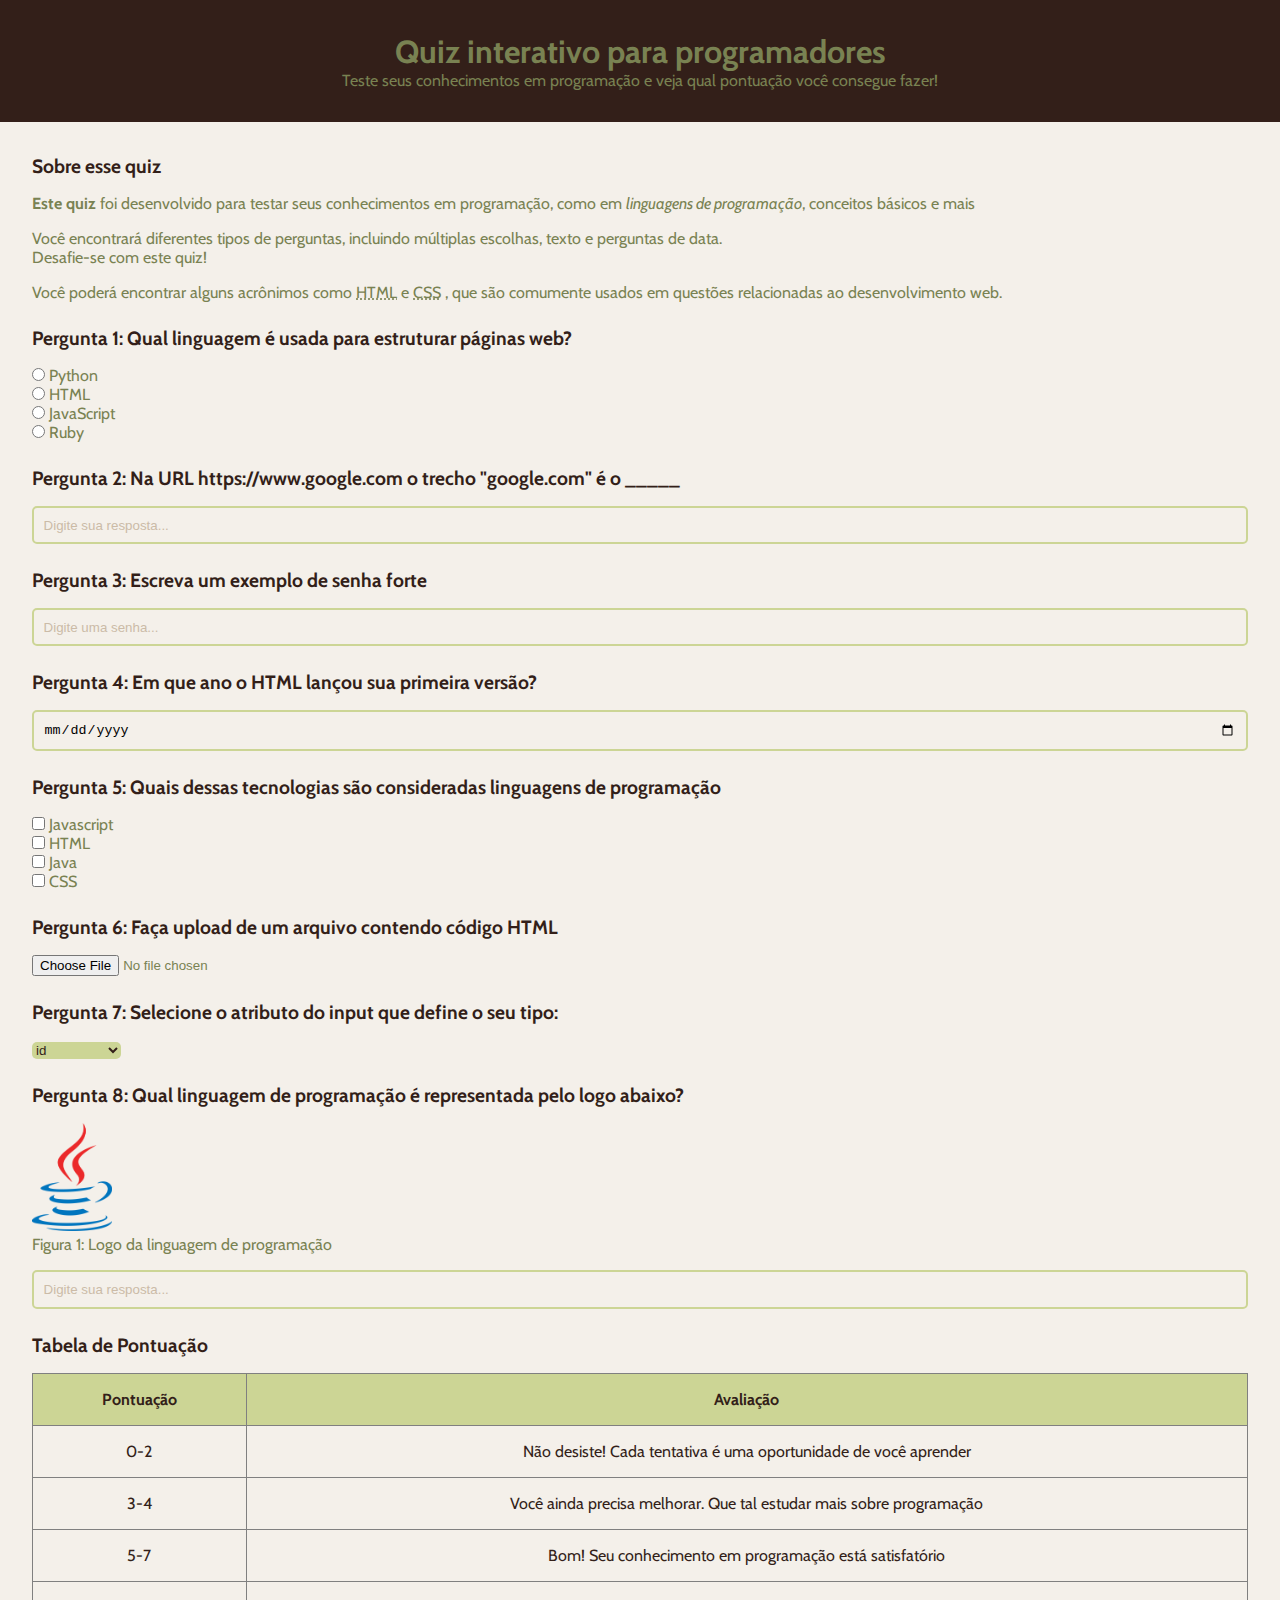
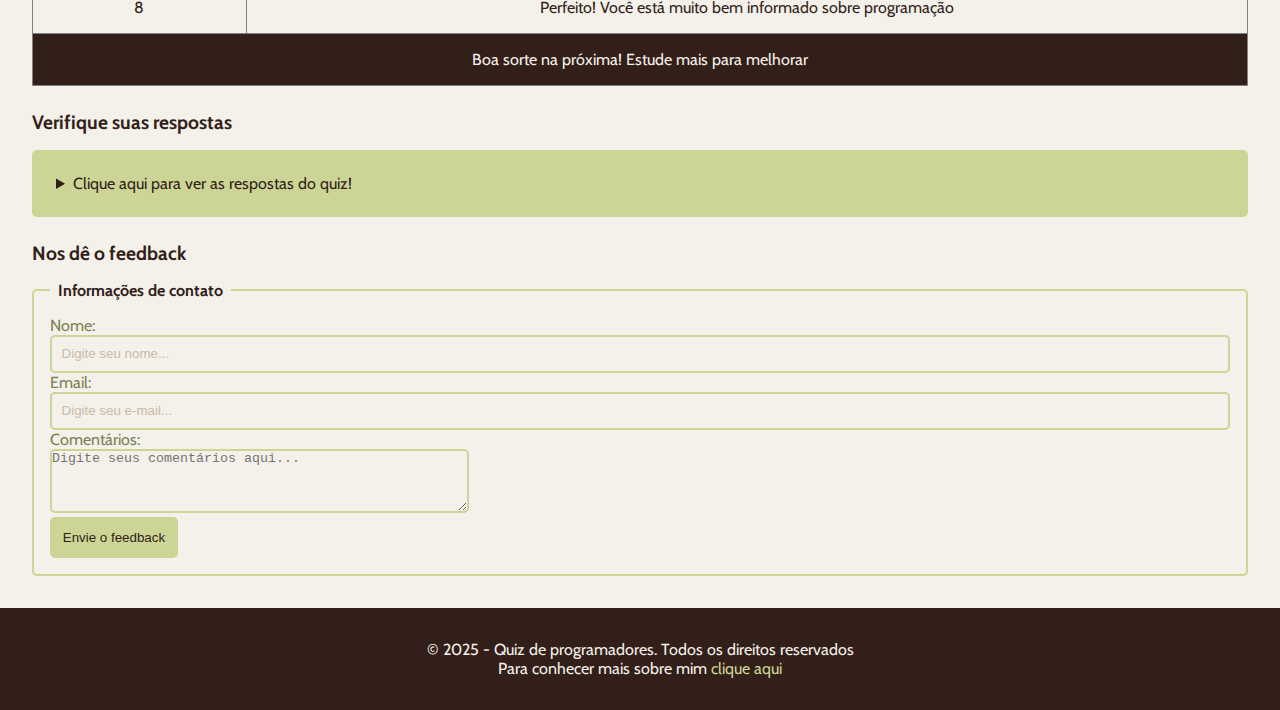
<file: index.html>
<!DOCTYPE html>
<html lang="pt-br">
    <head>
        <meta charset="UTF-8">
        <meta name="viewport" content="width=device-width, initial-scale=1.0">
        <link rel="stylesheet" href="style.css">
        <title>Quiz para programadores</title>
    </head>
    <body>
        <header>
            <h1>Quiz interativo para programadores</h1>
            <p>Teste seus conhecimentos em programação e veja qual pontuação você consegue fazer!</p>
        </header>
        <main>
            <!--Introdução-->
            <section>
                <h2>Sobre esse quiz</h2>
                <p><strong>Este quiz</strong> foi desenvolvido para testar seus conhecimentos em programação, como em <em>linguagens de programação</em>, conceitos básicos e mais</p>
                <p>Você encontrará diferentes tipos de perguntas, incluindo múltiplas escolhas, texto e perguntas de data. <br> Desafie-se com este quiz!</p>
                <p>Você poderá encontrar alguns acrônimos como <abbr title="HyperText Markup Language">HTML</abbr> e <abbr title="Cascading Style Sheets">CSS</abbr> , que são comumente usados em questões relacionadas ao desenvolvimento web.</p>
            </section>
            <!--Pergunta 1: Múltipla escolha-->
            <section>
                <h2>Pergunta 1:  Qual linguagem é usada para estruturar páginas web?</h2>
                <form>
                    <input type="radio" value="Python" id="p1a" name="pergunta1">
                    <label for="p1a">Python</label><br>
                    <input type="radio" value="HTML" id="p1b" name="pergunta1">
                    <label for="p1b">HTML</label><br>
                    <input type="radio" value="JavaScript" id="p1c" name="pergunta1">
                    <label for="p1c">JavaScript</label><br>
                    <input type="radio" value="Ruby" id="p1d" name="pergunta1">
                    <label for="p1d">Ruby</label><br>
                </form>
            </section>
            <!--Pergunta 2: texto-->
            <section>
                <h2>Pergunta 2: Na URL https://www.google.com o trecho "google.com" é o _____</h2>
                <form>
                    <input type="text" id="p2" name="pergunta2" placeholder="Digite sua resposta...">
                </form>
            </section>
            <!--Pergunta 3: senha-->
            <section>
                <h2>Pergunta 3: Escreva um exemplo de senha forte</h2>
                <form>
                    <input type="password" id="p3" name="pergunta3" placeholder="Digite uma senha...">
                </form>
            </section>
            <!--Pergunta 4: data-->
            <section>
                <h2>Pergunta 4: Em que ano o HTML lançou sua primeira versão?</h2>
                <form>
                    <input type="date" id="p4" name="pergunta4">
                </form>
            </section>
            <!--Pergunta 5: seleção múltipla-->
            <section>
                <h2>Pergunta 5: Quais dessas tecnologias são consideradas linguagens de programação</h2>
                <form>
                    <input type="checkbox" id="p5a" name="pergunta5" value="Javascript">
                    <label for="p5a">Javascript</label><br>
                    <input type="checkbox" id="p5b" name="pergunta5" value="HTML">
                    <label for="p5b">HTML</label><br>
                    <input type="checkbox" id="p5c" name="pergunta5" value="Java">
                    <label for="p5c">Java</label><br>
                    <input type="checkbox" id="p5d" name="pergunta5" value="CSS">
                    <label for="p5d">CSS</label><br>
                </form>

            </section>
            <!--Pergunta 6: upload-->
            <section>
                <h2>Pergunta 6: Faça upload de um arquivo contendo código HTML</h2>
                <form>
                    <input type="file" id="p6" name="pergunta6">
                </form>
            </section>
            <!--Pergunta 7: menu suspenso-->
            <section>
                <h2>Pergunta 7: Selecione o atributo do input que define o seu tipo:</h2>
                <form>
                    <select name="pergunta7" id="p7">
                        <option value="id">id</option>
                        <option value="type">type</option>
                        <option value="placeholder">placeholder</option>
                        <option value="name">name</option>
                        <option value="value">value</option>
                    </select>
                </form>
            </section>
            <!--Pergunta 8: imagem-->
            <section>
                <h2>Pergunta 8: Qual linguagem de programação é representada pelo logo abaixo?</h2>
                <figure>
                    <img src="/assets/java.png" alt="Logotipo de uma linguagem de programação"><br>
                    <figcaption>Figura 1: Logo da linguagem de programação</figcaption>
                </figure>
                <form>
                    <input type="text" id="p8" name="pergunta8" placeholder="Digite sua resposta...">
                </form>
            </section>
            <!--Tabela de pontuação-->
            <section>
                <h2>Tabela de Pontuação</h2>
                <table border="1">
                    <thead>
                        <tr>
                            <th>Pontuação</th>
                            <th>Avaliação</th>
                        </tr>
                    </thead>
                    <tbody>
                        <tr>
                            <td>0-2</td>
                            <td>Não desiste! Cada tentativa é uma oportunidade de você aprender</td>
                        </tr>
                        <tr>
                            <td>3-4</td>
                            <td>Você ainda precisa melhorar. Que tal estudar mais sobre programação</td>
                        </tr>
                        <tr>
                            <td>5-7</td>
                            <td>Bom! Seu conhecimento em programação está satisfatório</td>
                        </tr>
                        <tr>
                            <td>8</td>
                            <td>Perfeito! Você está muito bem informado sobre programação</td>
                        </tr>
                    </tbody>
                    <tfoot>
                        <tr>
                            <td colspan="2">Boa sorte na próxima! Estude mais para melhorar</td>
                        </tr>
                    </tfoot>
                </table>
            </section>
            <!--Lista de Respostas-->
            <section>
                <h2>Verifique suas respostas</h2>
                <details>
                    <summary>Clique aqui para ver as respostas do quiz!</summary>
                    <ol>
                        <li>HTML</li>
                        <li>Domínio</li>
                        <li>Ab3!Kao8Anmd#</li>
                        <li>1991</li>
                        <li>Javascript, Java</li>
                        <li>O arquivo deve ter a extensão .html</li>
                        <li>type</li>
                        <li>Java</li>
                    </ol>
                </details>
            </section>
            <!--Formulário de Fedback-->
            <section>
                <h2>Nos dê o feedback</h2>
                <form>
                    <fieldset> <!--Cria uma área para o form-->
                        <legend>Informações de contato</legend>
                        <label for="name">Nome:</label>
                        <input type="text" id="name" name="name" placeholder="Digite seu nome..."><br>
                        <label for="email">Email:</label>
                        <input type="email" id="email" name="email" placeholder="Digite seu e-mail..."><br>
                        <label for="comments">Comentários:</label><br>
                        <textarea name="comments" id="comments" rows="4" cols="50" placeholder="Digite seus comentários aqui..."></textarea><br>
                        <button onclick="alert('FEEDBACK ENVIADO')">Envie o feedback</button> <!--Cria um botão de envio-->
                    </fieldset>
                </form>
            </section>
        </main>
        <footer>
            <p class="paragrafo-footer">&copy; 2025 - Quiz de programadores. Todos os direitos reservados</p>
            <p class="paragrafo-footer">Para conhecer mais sobre mim <a href="sobremim.html" target="_blank">clique aqui</a></p>
        </footer>
    </body>
</html>
</file>
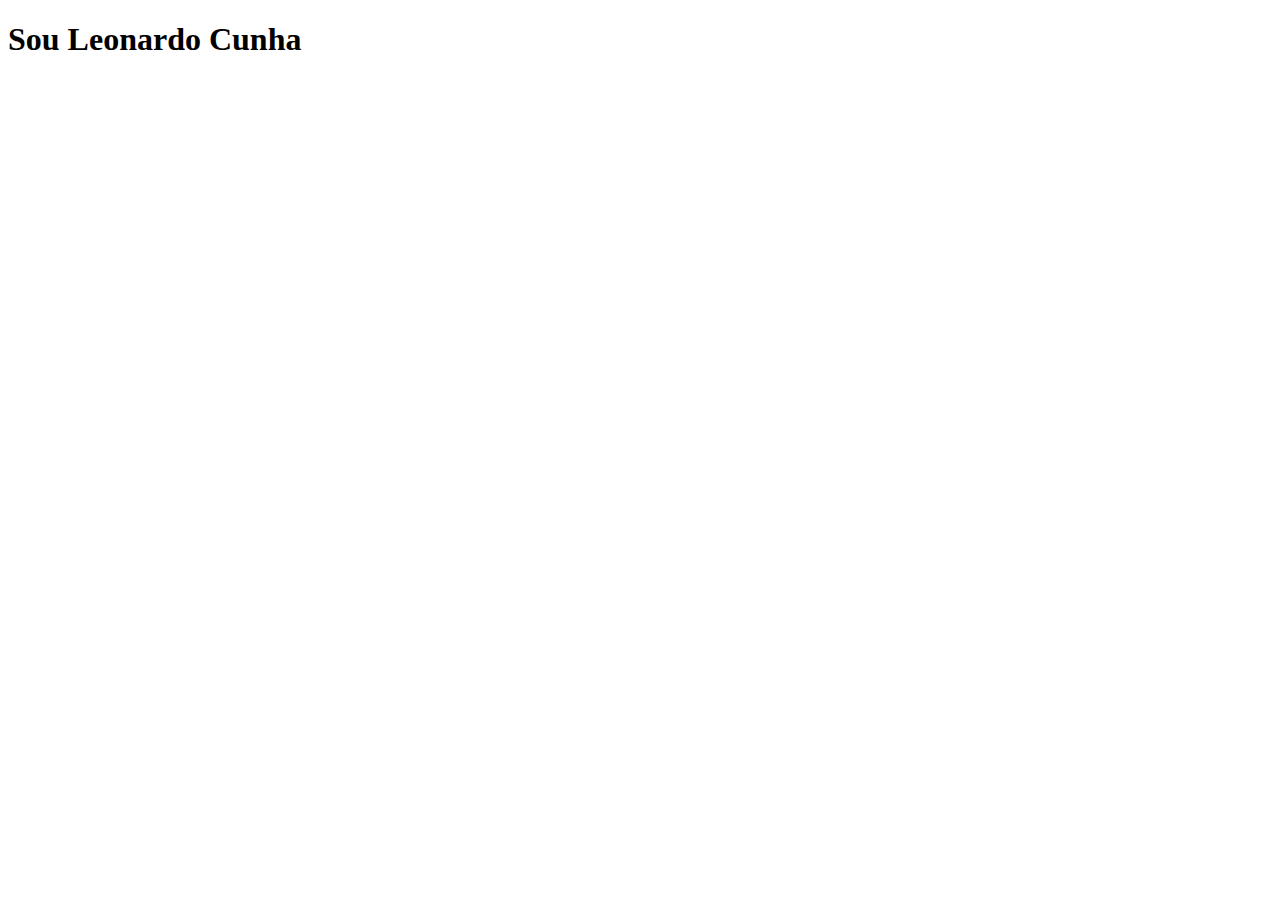
<file: sobremim.html>
<!DOCTYPE html>
<html lang="en">
<head>
    <meta charset="UTF-8">
    <meta name="viewport" content="width=device-width, initial-scale=1.0">
    <title>Sobre mim</title>
</head>
<body>
    <h1>Sou Leonardo Cunha</h1>
</body>
</html>
</file>
<file: style.css>
@import url('https://fonts.googleapis.com/css2?family=Cabin:ital,wght@0,400..700;1,400..700&display=swap');

* {
    margin: 0;
    padding: 0;
    box-sizing: border-box;
}

body {
    background-color: #F4F0EA;
    color: #798252;
    font-family: "Cabin", serif;
    font-weight: 400;
}

header {
    padding: 2rem;
    background-color: #331F19;
    text-align: center;
}
main {
    padding: 2rem;
    display: flex;
    flex-direction: column;
    gap: 1.5rem; /* espaçamento de todos os filhos as sections */
}

section {
    display: flex;
    flex-direction: column;
    gap: 1rem; /* espaçamento entre as sections */
}

h2 {
    color:#331F19;
    font-size: 1.2rem;
}

input[type="radio"], input[type="checkbox"] {
    accent-color: #ccd595;
}

input[type="text"], input[type="password"], input[type="date"], input[type="email"] {
    width: 100%;
    padding: 0.6rem;
    border: 2px solid #ccd595;
    outline: none;
    border-radius: 5px;
    background-color: transparent;
}

input::placeholder {   /* subelementos são com :: */
    color: #cbbba7;
}

select { 
    cursor: pointer;
    background-color: #ccd595;
    color: #331F19;
    border-radius: 5px;
    border: none;
    outline: none;
}

img {
    max-width: 5rem;
    border-radius: 5px;
}

table {
    width: 100%;
    border-collapse: collapse;
}

th {
    background-color: #ccd595;
    color: #331F19;
    padding: 1rem;
}

td {
    color: #331F19;
    padding: 1rem;
    text-align: center;
}

tfoot td {
    background-color: #331F19;
    color: #F4F0EA;
}

details {
    background-color: #ccd595;
    border-radius: 5px;
    padding: 1rem;
}

summary {
    color: #331F19;
    margin: 0.5rem;
    cursor: pointer; /*muda o cursor do mouse*/
}

ol {
    margin-left: 1.5rem;
}

ol li {
    padding: 0.2rem;
}

fieldset {
    border: 2px solid #ccd595;
    border-radius: 5px;
    padding: 1rem;
}

legend {
    color: #331F19;
    padding: 0 0.5rem; /*vertical horizontal*/
    font-weight: bold;
}

textarea {
    outline: none;
    border-radius: 5px;
    border: 2px solid #ccd595;
    background-color: transparent;
}

button {
    background-color: #ccd595;
    border: none;
    padding: 0.8rem;
    color: #331F19;
    border-radius: 5px;
    cursor: pointer;
}

button:hover {
    background-color: #f9f9f9;
    border: 2px solid #ccd595;
}

footer {
    background-color: #331F19;
    padding: 2rem;
    text-align: center;
}

.paragrafo-footer {
    color: #F4F0EA;
}

footer a {
    text-decoration: none;
    color: #ccd595;
}
</file>
